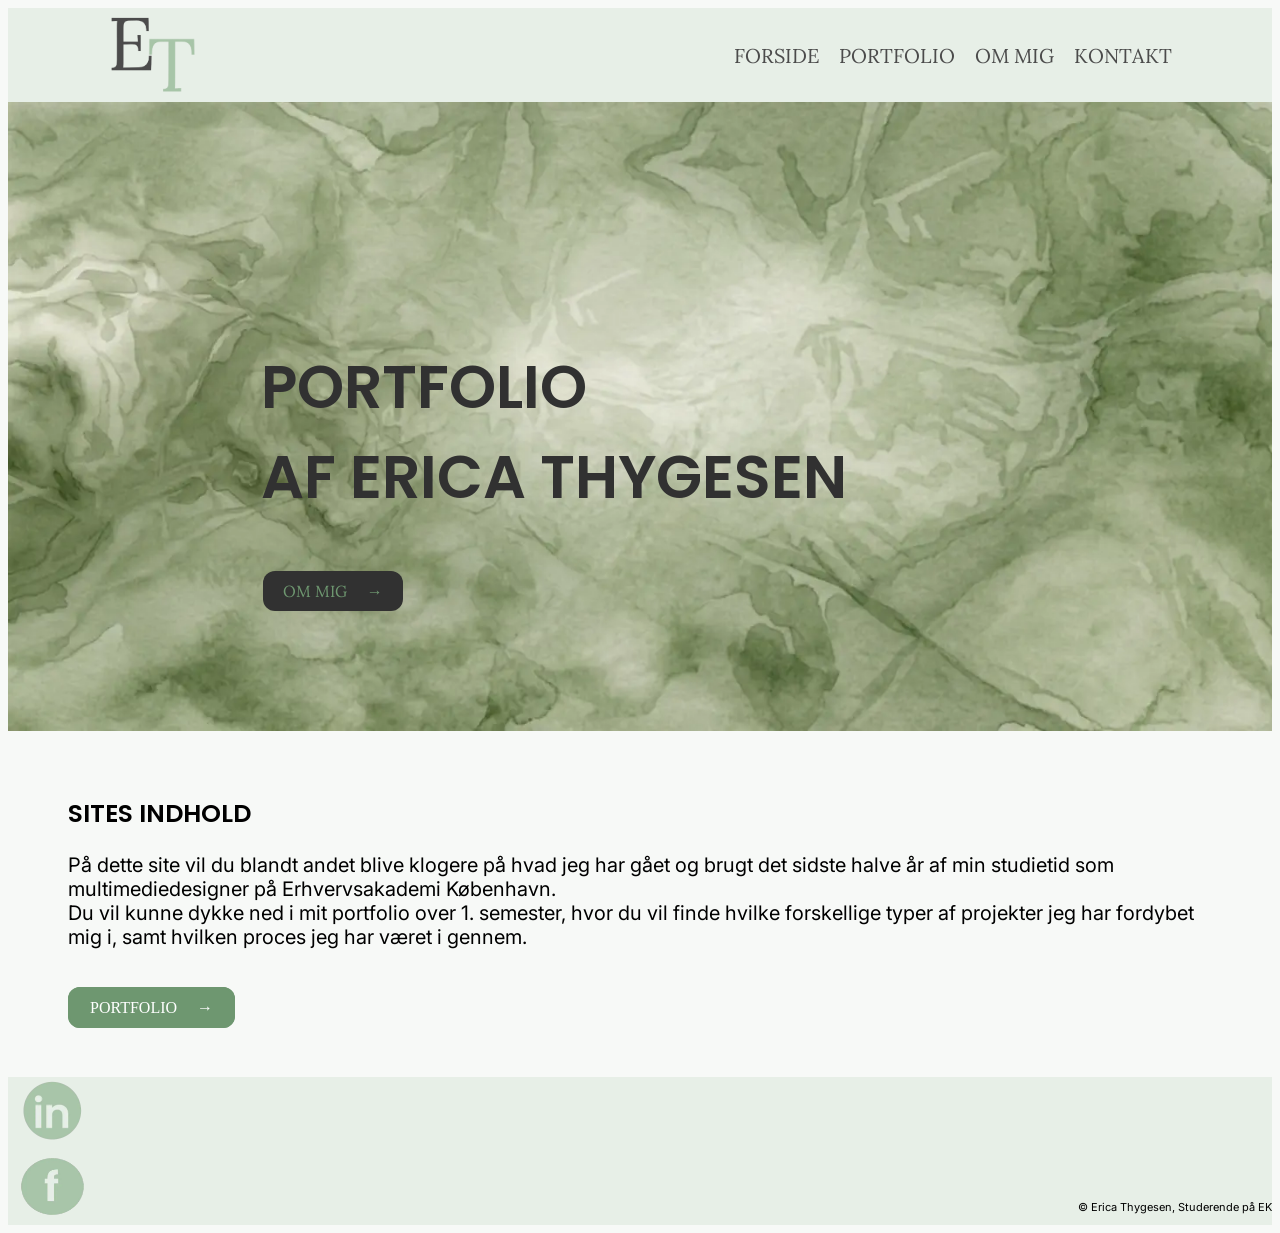
<file: index.html>
<!doctype html>
<html lang="da">
  <head>
    <meta charset="UTF-8" />
    <meta name="viewport" content="width=device-width, initial-scale=1.0" />
    <meta name="robots" content="noindex" />
    <link rel="stylesheet" href="css/general.css" />
    <link rel="stylesheet" href="css/forside.css" />
    <link rel="icon" type="image/png" href="billeder/favicon.png" sizes="96x96" />

    <title>Forside</title>
  </head>
  <body>
    <header>
      <div class="logo">
        <a href="index.html"><img src="logo/logo.png" width="90" height="90" alt="Logo bestående af E og et T " /></a>
      </div>

      <input type="checkbox" id="menu-toggle" />
      <label for="menu-toggle" class="menu-icon">
        <span></span>
        <span></span>
        <span></span>
      </label>

      <nav class="menu">
        <ul>
          <li><a href="index.html">FORSIDE</a></li>
          <li><a href="portfolio.html">PORTFOLIO</a></li>
          <li><a href="ommig.html">OM MIG</a></li>
          <li><a href="kontakt.html">KONTAKT</a></li>
        </ul>
      </nav>
    </header>

    <main>
      <section id="hero-sektion">
        <img src="billeder/hero2.webp" alt="" />
        <div id="tekst-over-header">
          <h1>
            PORTFOLIO <br />
            AF ERICA THYGESEN
          </h1>
          <div class="desktop-only">
            <a href="ommig.html" class="cta-knap1">OM MIG</a>
          </div>
        </div>
      </section>

      <section id="tekst-forside">
        <h2>SITES INDHOLD</h2>
        <p>
          På dette site vil du blandt andet blive klogere på hvad jeg har gået og brugt det sidste halve år af min studietid som multimediedesigner på Erhvervsakademi København. <br />Du vil kunne dykke ned i mit portfolio over 1. semester, hvor du
          vil finde hvilke forskellige typer af projekter jeg har fordybet mig i, samt hvilken proces jeg har været i gennem.
        </p>

        <div id="knapper-sektion">
          <div>
            <a href="portfolio.html" class="cta-knap">PORTFOLIO</a>
          </div>
          <div class="mobil-only">
            <a href="ommig.html" class="cta-knap">OM MIG</a>
          </div>
        </div>
      </section>
    </main>

    <footer>
      <div class="footer-left">
        <a target="_blank" href="https://www.linkedin.com/in/erica-thygesen-7005712b6/?skipRedirect=true"><img src="billeder/linkedin-removebg-preview.webp" alt="" /></a>

        <a target="_blank" href="https://www.facebook.com/"><img src="billeder/facebook-removebg-preview.webp" alt="" /></a>
      </div>

      <div class="footer-right">
        <p class="copyright">&#169; Erica Thygesen, Studerende på EK</p>
      </div>
    </footer>
  </body>
</html>
</file>
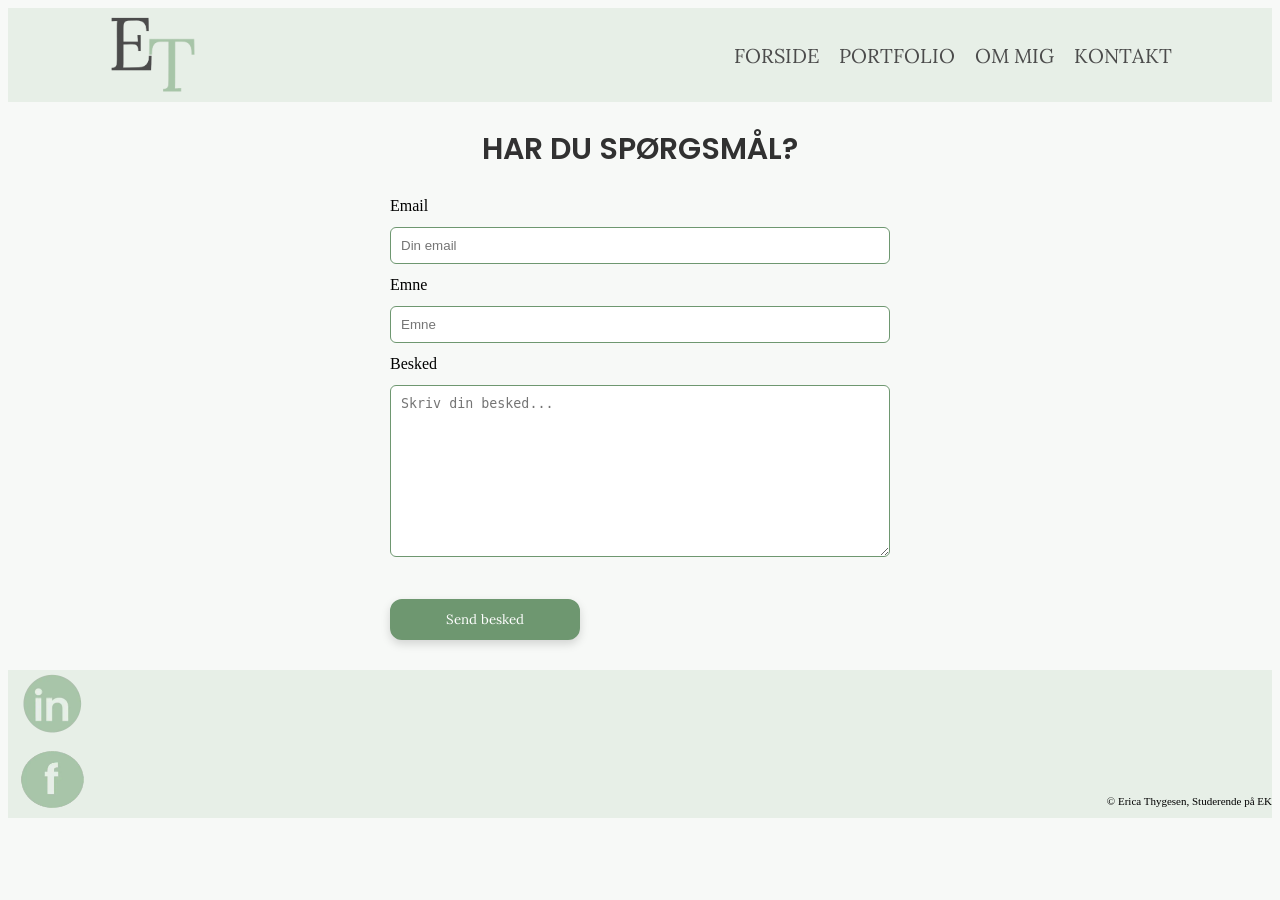
<file: kontakt.html>
<!doctype html>
<html lang="da">
  <head>
    <meta charset="UTF-8" />
    <meta name="viewport" content="width=device-width, initial-scale=1.0" />
    <link rel="stylesheet" href="css/general.css" />
    <link rel="stylesheet" href="css/kontakt.css" />
    <link rel="icon" type="image/png" href="billeder/favicon.png" sizes="96x96" />
    <title>Kontakt</title>
  </head>
  <body>
    <header>
      <div class="logo">
        <a href="index.html"><img src="logo/logo.png" width="90" height="90" alt="Logo bestående af E og et T " /></a>
      </div>

      <input type="checkbox" id="menu-toggle" />
      <label for="menu-toggle" class="menu-icon">
        <span></span>
        <span></span>
        <span></span>
      </label>

      <nav class="menu">
        <ul>
          <li><a href="index.html">FORSIDE</a></li>
          <li><a href="portfolio.html">PORTFOLIO</a></li>
          <li><a href="ommig.html">OM MIG</a></li>
          <li><a href="kontakt.html">KONTAKT</a></li>
        </ul>
      </nav>
    </header>
    <main>
      <section id="form-section">
        <h1>HAR DU SPØRGSMÅL?</h1>

        <form id="contact-form" action="send-en-mail" method="POST">
          <label for="email">Email</label>
          <input type="email" id="email" name="email" placeholder="Din email" required />

          <label for="subject">Emne</label>
          <input type="text" id="subject" name="subject" placeholder="Emne" required />

          <label for="message">Besked</label>
          <textarea id="message" name="message" rows="10" placeholder="Skriv din besked..." required></textarea>

          <button type="submit">Send besked</button>
        </form>
      </section>

      <p id="status" class="hidden">✔ Besked sendt!</p>
    </main>
    <footer>
      <div class="footer-left">
        <a target="_blank" href="https://www.linkedin.com/in/erica-thygesen-7005712b6/?skipRedirect=true"><img src="billeder/linkedin-removebg-preview.webp" alt="" /></a>

        <a target="_blank" href="https://www.facebook.com/"><img src="billeder/facebook-removebg-preview.webp" alt="" /></a>
      </div>

      <div class="footer-right">
        <p class="copyright">&#169; Erica Thygesen, Studerende på EK</p>
      </div>
    </footer>
    <script src="javascript/form.js"></script>
  </body>
</html>
</file>
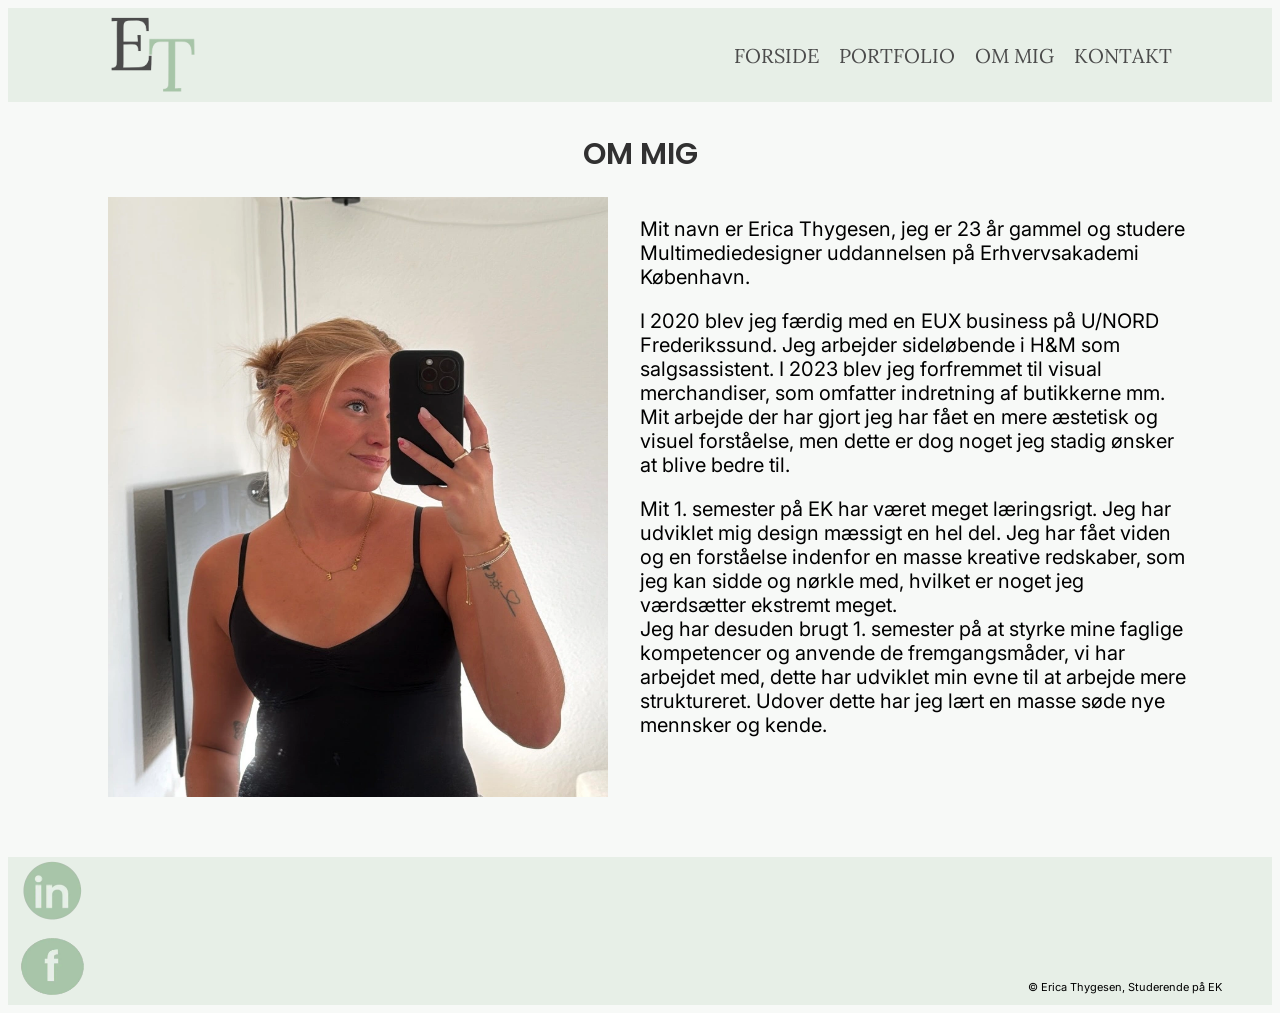
<file: ommig.html>
<!doctype html>
<html lang="da">
  <head>
    <meta charset="UTF-8" />
    <meta name="viewport" content="width=device-width, initial-scale=1.0" />
    <link rel="stylesheet" href="css/general.css" />
    <link rel="stylesheet" href="css/ommig.css" />
    <link rel="icon" type="image/png" href="billeder/favicon.png" sizes="96x96" />
    <title>Om Mig</title>
  </head>
  <body>
    <header>
      <div class="logo">
        <a href="index.html"><img src="logo/logo.png" width="90" height="90" alt="Logo bestående af E og et T " /></a>
      </div>

      <input type="checkbox" id="menu-toggle" />
      <label for="menu-toggle" class="menu-icon">
        <span></span>
        <span></span>
        <span></span>
      </label>

      <nav class="menu">
        <ul>
          <li><a href="index.html">FORSIDE</a></li>
          <li><a href="portfolio.html">PORTFOLIO</a></li>
          <li><a href="ommig.html">OM MIG</a></li>
          <li><a href="kontakt.html">KONTAKT</a></li>
        </ul>
      </nav>
    </header>
    <main>
      <h1>OM MIG</h1>
      <section class="ommig-sektion">
        <img id="portræt" src="billeder/ommig.webp" alt="" />
        <div>
          <p>Mit navn er Erica Thygesen, jeg er 23 år gammel og studere Multimediedesigner uddannelsen på Erhvervsakademi København.</p>
          <p>
            I 2020 blev jeg færdig med en EUX business på U/NORD Frederikssund. Jeg arbejder sideløbende i H&M som salgsassistent. I 2023 blev jeg forfremmet til visual merchandiser, som omfatter indretning af butikkerne mm. Mit arbejde der har gjort
            jeg har fået en mere æstetisk og visuel forståelse, men dette er dog noget jeg stadig ønsker at blive bedre til.
          </p>
          <p>
            Mit 1. semester på EK har været meget læringsrigt. Jeg har udviklet mig design mæssigt en hel del. Jeg har fået viden og en forståelse indenfor en masse kreative redskaber, som jeg kan sidde og nørkle med, hvilket er noget jeg værdsætter
            ekstremt meget. <br />Jeg har desuden brugt 1. semester på at styrke mine faglige kompetencer og anvende de fremgangsmåder, vi har arbejdet med, dette har udviklet min evne til at arbejde mere struktureret. Udover dette har jeg lært en
            masse søde nye mennsker og kende.
          </p>
        </div>
      </section>
    </main>
    <footer>
      <div class="footer-left">
        <a target="_blank" href="https://www.linkedin.com/in/erica-thygesen-7005712b6/?skipRedirect=true"><img src="billeder/linkedin-removebg-preview.webp" alt="" /></a>

        <a target="_blank" href="https://www.facebook.com/"><img src="billeder/facebook-removebg-preview.webp" alt="" /></a>
      </div>

      <div class="footer-right">
        <p class="copyright">&#169; Erica Thygesen, Studerende på EK</p>
      </div>
    </footer>
  </body>
</html>
</file>
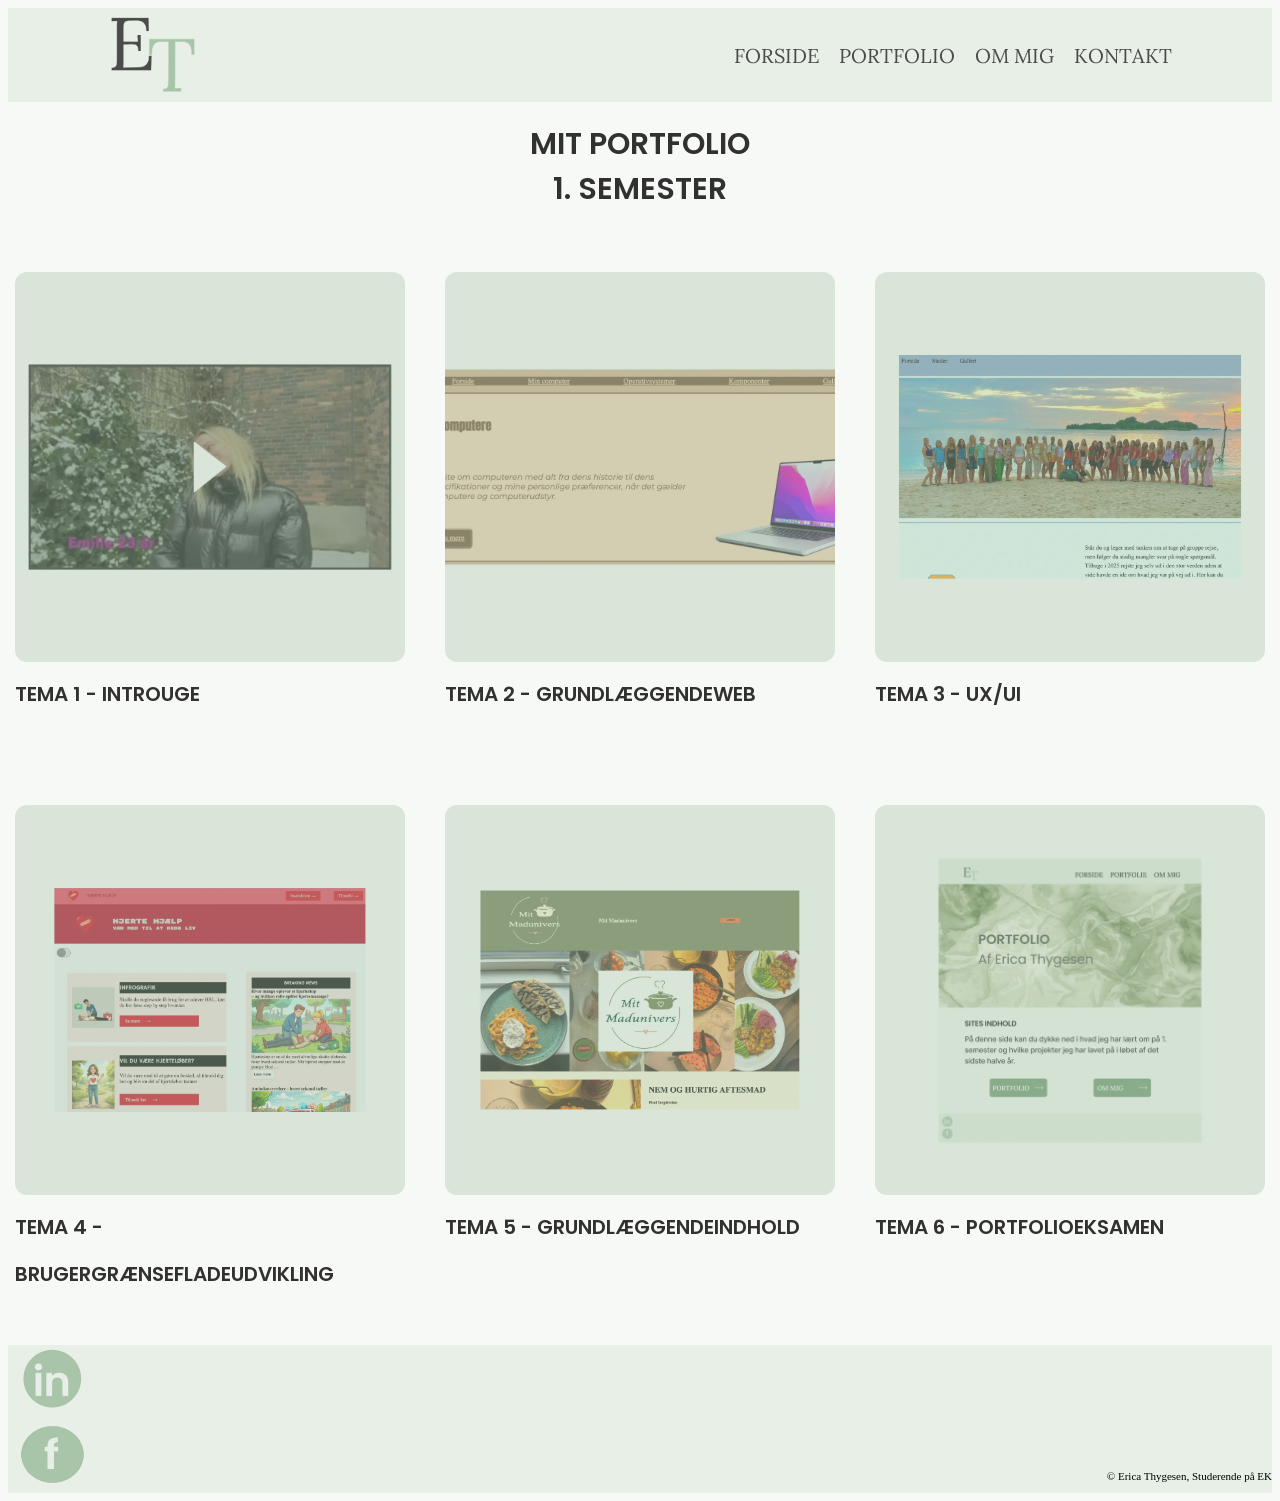
<file: portfolio.html>
<!doctype html>
<html lang="da">
  <head>
    <meta charset="UTF-8" />
    <meta name="viewport" content="width=device-width, initial-scale=1.0" />
    <link rel="stylesheet" href="css/general.css" />
    <link rel="stylesheet" href="css/portfolio.css" />
    <link rel="icon" type="image/png" href="billeder/favicon.png" sizes="96x96" />
    <title>Portfolie</title>
  </head>
  <body>
    <header>
      <div class="logo">
        <a href="index.html"><img src="logo/logo.png" width="90" height="90" alt="Logo bestående af E og et T " /></a>
      </div>

      <input type="checkbox" id="menu-toggle" />
      <label for="menu-toggle" class="menu-icon">
        <span></span>
        <span></span>
        <span></span>
      </label>

      <nav class="menu">
        <ul>
          <li><a href="index.html">FORSIDE</a></li>
          <li><a href="portfolio.html">PORTFOLIO</a></li>
          <li><a href="ommig.html">OM MIG</a></li>
          <li><a href="kontakt.html">KONTAKT</a></li>
        </ul>
      </nav>
    </header>
    <main>
      <h1>MIT PORTFOLIO <br />1. SEMESTER</h1>

      <section class="galleri">
        <div>
          <a href="tema1.html">
            <div class="img-wrapper">
              <img src="billeder/tema1.webp" alt="" />
            </div>
          </a>
          <h2>TEMA 1 - INTROUGE</h2>
        </div>
        <div>
          <a href="tema2.html">
            <div class="img-wrapper">
              <img src="billeder/tema2del2.webp" alt="" />
            </div>
          </a>
          <h2>TEMA 2 - GRUNDLÆGGENDEWEB</h2>
        </div>
        <div>
          <a href="tema3.html">
            <div class="img-wrapper">
              <img src="billeder/tema3.webp" alt="" />
            </div>
          </a>
          <h2>TEMA 3 - UX/UI</h2>
        </div>
      </section>

      <section class="galleri">
        <div>
          <a href="tema4.html">
            <div class="img-wrapper">
              <img src="billeder/tema4.webp" alt="" />
            </div>
          </a>
          <h2>TEMA 4 -</h2>
          <h2>BRUGERGRÆNSEFLADEUDVIKLING</h2>
        </div>
        <div>
          <a href="tema5.html">
            <div class="img-wrapper">
              <img src="billeder/tema5del1.webp" alt="" />
            </div>
          </a>
          <h2>TEMA 5 - GRUNDLÆGGENDEINDHOLD</h2>
        </div>
        <div>
          <a href="tema6.html">
            <div class="img-wrapper">
              <img src="billeder/Portfoliesite.webp" alt="" />
            </div>
          </a>
          <h2>TEMA 6 - PORTFOLIOEKSAMEN</h2>
        </div>
      </section>
    </main>
    <footer>
      <div class="footer-left">
        <a target="_blank" href="https://www.linkedin.com/in/erica-thygesen-7005712b6/?skipRedirect=true"><img src="billeder/linkedin-removebg-preview.webp" alt="" /></a>

        <a target="_blank" href="https://www.facebook.com/"><img src="billeder/facebook-removebg-preview.webp" alt="" /></a>
      </div>

      <div class="footer-right">
        <p class="copyright">&#169; Erica Thygesen, Studerende på EK</p>
      </div>
    </footer>
  </body>
</html>
</file>
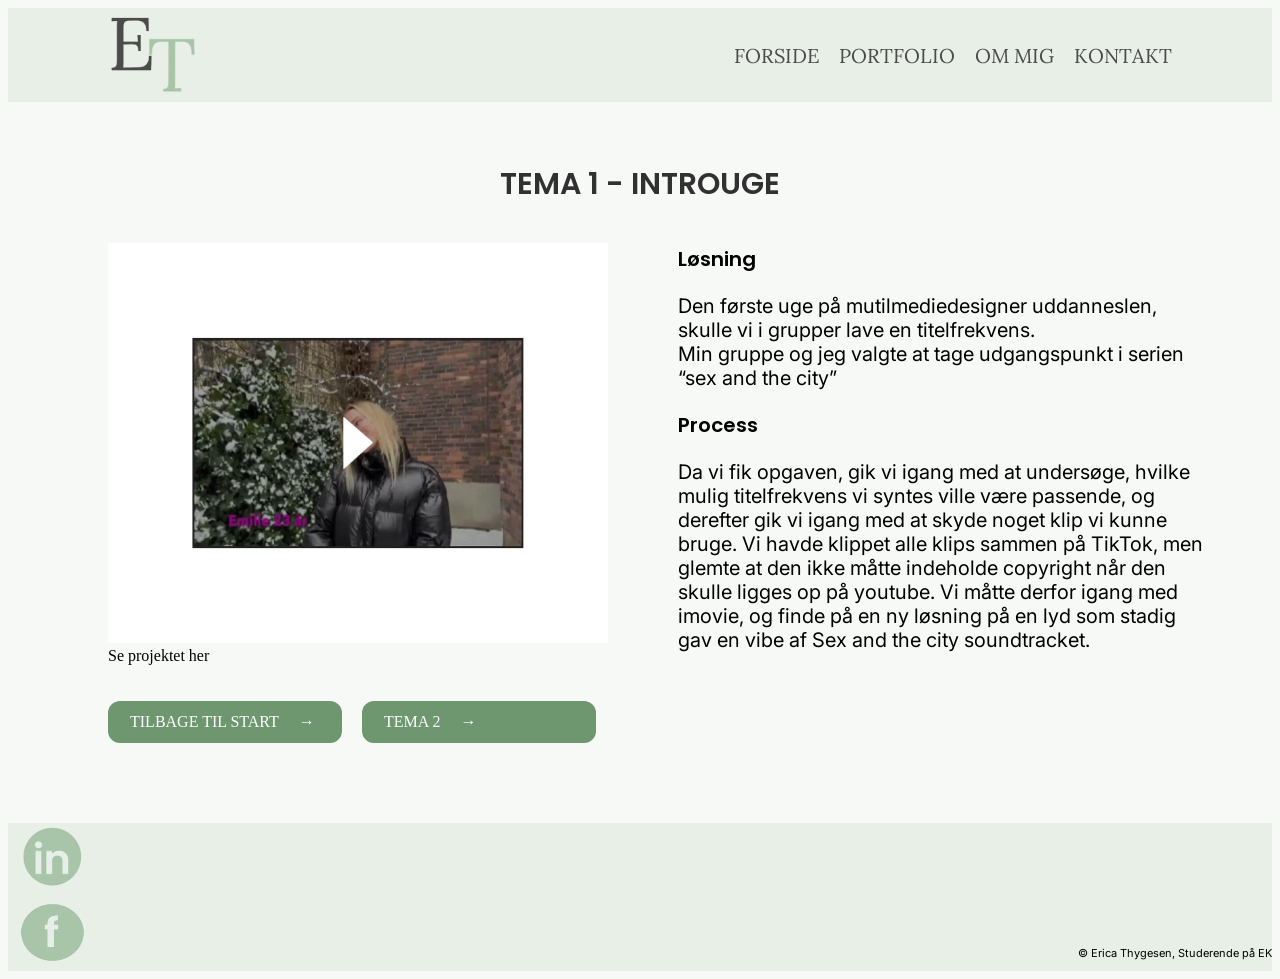
<file: tema1.html>
<!doctype html>
<html lang="da">
  <head>
    <meta charset="UTF-8" />
    <meta name="viewport" content="width=device-width, initial-scale=1.0" />
    <link rel="stylesheet" href="css/general.css" />
    <link rel="stylesheet" href="css/tema.css" />
    <link rel="icon" type="image/png" href="billeder/favicon.png" sizes="96x96" />
    <title>Om Mig</title>
  </head>
  <body>
    <header>
      <div class="logo">
        <a href="index.html"><img src="logo/logo.png" width="90" height="90" alt="Logo bestående af E og et T " /></a>
      </div>

      <input type="checkbox" id="menu-toggle" />
      <label for="menu-toggle" class="menu-icon">
        <span></span>
        <span></span>
        <span></span>
      </label>

      <nav class="menu">
        <ul>
          <li><a href="index.html">FORSIDE</a></li>
          <li><a href="portfolio.html">PORTFOLIO</a></li>
          <li><a href="ommig.html">OM MIG</a></li>
          <li><a href="kontakt.html">KONTAKT</a></li>
        </ul>
      </nav>
    </header>
    <main>
      <h1>TEMA 1 - INTROUGE</h1>
      <section id="underside-sektion">
        <figure>
          <a target="_blank" href="https://www.youtube.com/watch?v=NIgfRq4tBqg&t=3s">
            <img class="underbilleder" src="billeder/tema1.webp" alt="..." />
          </a>
          <figcaption>Se projektet her</figcaption>
        </figure>

        <div>
          <h2>Løsning</h2>
          <p>Den første uge på mutilmediedesigner uddanneslen, skulle vi i grupper lave en titelfrekvens. <br />Min gruppe og jeg valgte at tage udgangspunkt i serien “sex and the city”</p>
          <h2>Process</h2>
          <p>
            Da vi fik opgaven, gik vi igang med at undersøge, hvilke mulig titelfrekvens vi syntes ville være passende, og derefter gik vi igang med at skyde noget klip vi kunne bruge. Vi havde klippet alle klips sammen på TikTok, men glemte at den
            ikke måtte indeholde copyright når den skulle ligges op på youtube. Vi måtte derfor igang med imovie, og finde på en ny løsning på en lyd som stadig gav en vibe af Sex and the city soundtracket.
          </p>
        </div>
      </section>

      <section id="knapper-sektion">
        <a href="portfolio.html" class="cta-knap">TILBAGE TIL START</a>
        <a href="tema2.html" class="cta-knap">TEMA 2</a>
      </section>
    </main>

    <footer>
      <div class="footer-left">
        <a target="_blank" href="https://www.linkedin.com/in/erica-thygesen-7005712b6/?skipRedirect=true"><img src="billeder/linkedin-removebg-preview.webp" alt="" /></a>

        <a target="_blank" href="https://www.facebook.com/"><img src="billeder/facebook-removebg-preview.webp" alt="" /></a>
      </div>

      <div class="footer-right">
        <p class="copyright">&#169; Erica Thygesen, Studerende på EK</p>
      </div>
    </footer>
  </body>
</html>
</file>
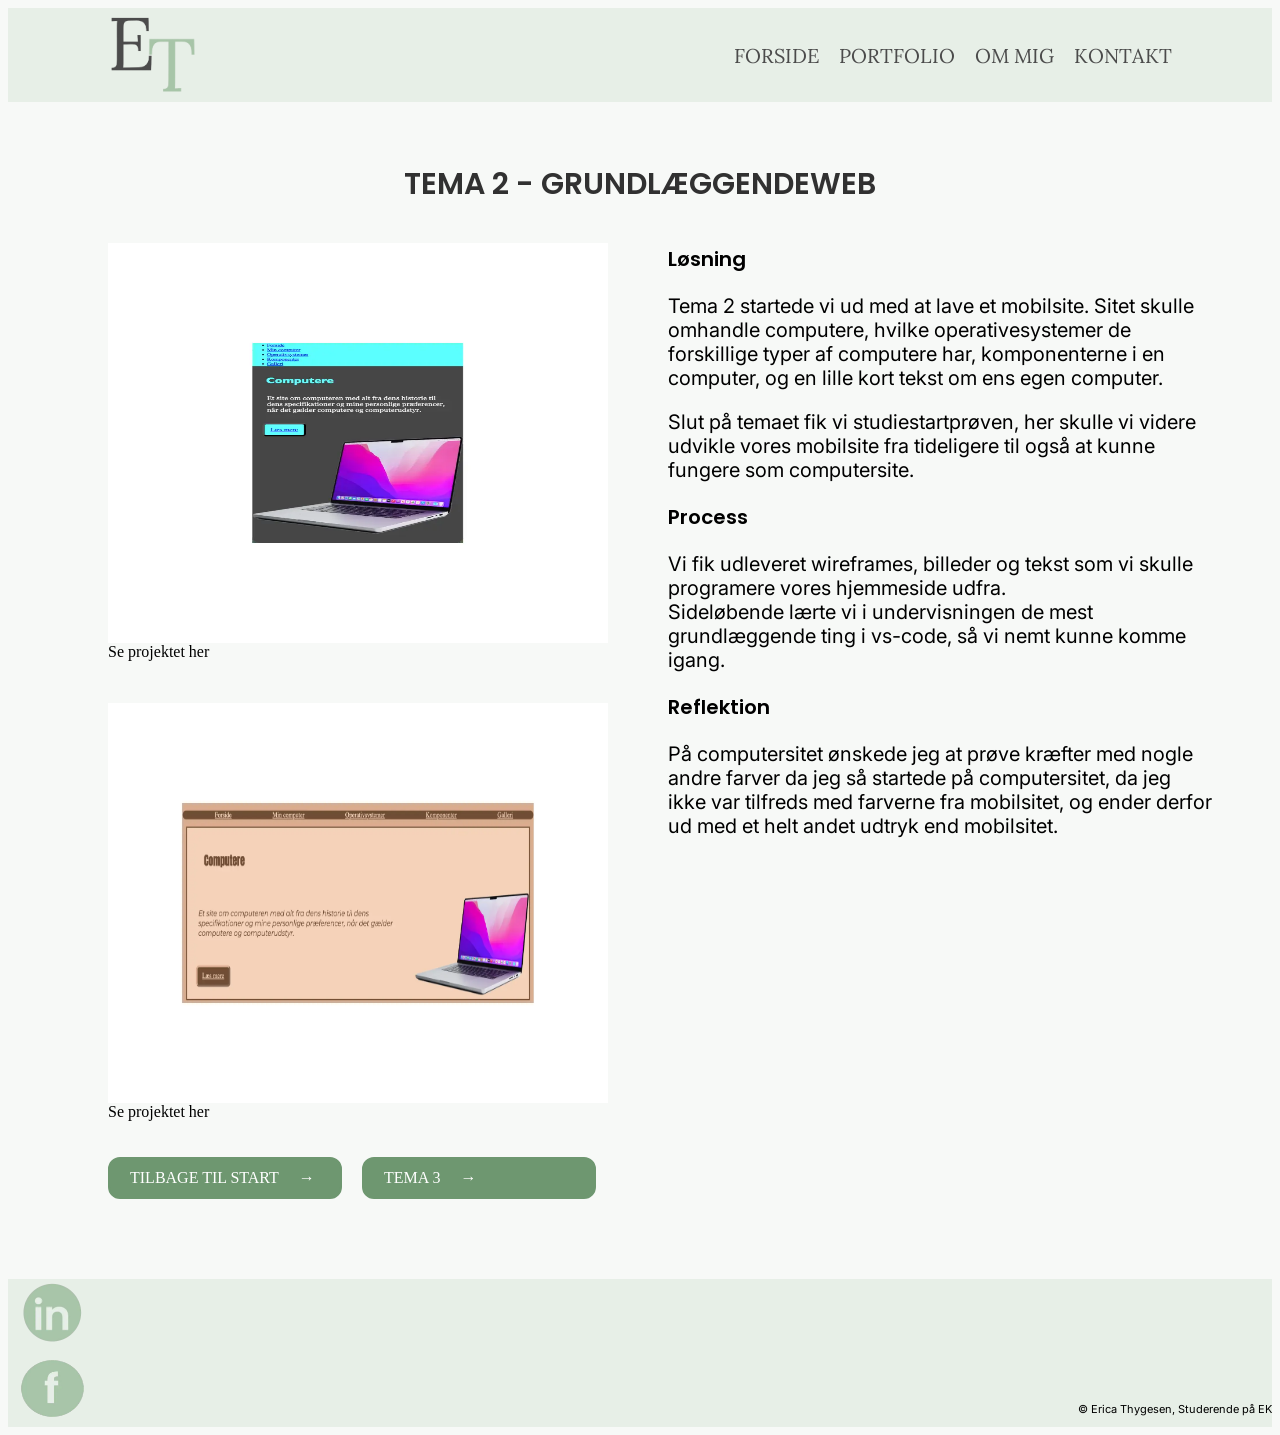
<file: tema2.html>
<!doctype html>
<html lang="da">
  <head>
    <meta charset="UTF-8" />
    <meta name="viewport" content="width=device-width, initial-scale=1.0" />
    <link rel="stylesheet" href="css/general.css" />
    <link rel="stylesheet" href="css/tema.css" />
    <link rel="icon" type="image/png" href="billeder/favicon.png" sizes="96x96" />
    <title>Tema 2</title>
  </head>
  <body>
    <header>
      <div class="logo">
        <a href="index.html"><img src="logo/logo.png" width="90" height="90" alt="Logo bestående af E og et T " /></a>
      </div>

      <input type="checkbox" id="menu-toggle" />
      <label for="menu-toggle" class="menu-icon">
        <span></span>
        <span></span>
        <span></span>
      </label>

      <nav class="menu">
        <ul>
          <li><a href="index.html">FORSIDE</a></li>
          <li><a href="portfolio.html">PORTFOLIO</a></li>
          <li><a href="ommig.html">OM MIG</a></li>
          <li><a href="kontakt.html">KONTAKT</a></li>
        </ul>
      </nav>
    </header>
    <main>
      <h1>TEMA 2 - GRUNDLÆGGENDEWEB</h1>
      <section id="container">
        <div class="billede-sektion">
          <figure>
            <a target="_blank" href="https://ericat02.github.io/mobilsit_1/">
              <img class="underbilleder" src="billeder/tema2del1.webp" alt="..." />
            </a>
            <figcaption>Se projektet her</figcaption>
          </figure>
          <figure>
            <a target="_blank" href="https://ericat02.github.io/website.opgave/index.html">
              <img class="underbilleder" src="billeder/tema2del2.webp" alt="..." />
            </a>
            <figcaption>Se projektet her</figcaption>
          </figure>
        </div>

        <div class="tekst">
          <h2>Løsning</h2>
          <p>Tema 2 startede vi ud med at lave et mobilsite. Sitet skulle omhandle computere, hvilke operativesystemer de forskillige typer af computere har, komponenterne i en computer, og en lille kort tekst om ens egen computer.</p>

          <p>Slut på temaet fik vi studiestartprøven, her skulle vi videre udvikle vores mobilsite fra tideligere til også at kunne fungere som computersite.</p>

          <h2>Process</h2>
          <p>Vi fik udleveret wireframes, billeder og tekst som vi skulle programere vores hjemmeside udfra. <br />Sideløbende lærte vi i undervisningen de mest grundlæggende ting i vs-code, så vi nemt kunne komme igang.</p>
          <h2>Reflektion</h2>
          <p>På computersitet ønskede jeg at prøve kræfter med nogle andre farver da jeg så startede på computersitet, da jeg ikke var tilfreds med farverne fra mobilsitet, og ender derfor ud med et helt andet udtryk end mobilsitet.</p>
        </div>
      </section>

      <section id="knapper-sektion">
        <a href="portfolio.html" class="cta-knap">TILBAGE TIL START</a>
        <a href="tema3.html" class="cta-knap">TEMA 3</a>
      </section>
    </main>

    <footer>
      <div class="footer-left">
        <a target="_blank" href="https://www.linkedin.com/in/erica-thygesen-7005712b6/?skipRedirect=true"><img src="billeder/linkedin-removebg-preview.webp" alt="" /></a>

        <a target="_blank" href="https://www.facebook.com/"><img src="billeder/facebook-removebg-preview.webp" alt="" /></a>
      </div>

      <div class="footer-right">
        <p class="copyright">&#169; Erica Thygesen, Studerende på EK</p>
      </div>
    </footer>
  </body>
</html>
</file>
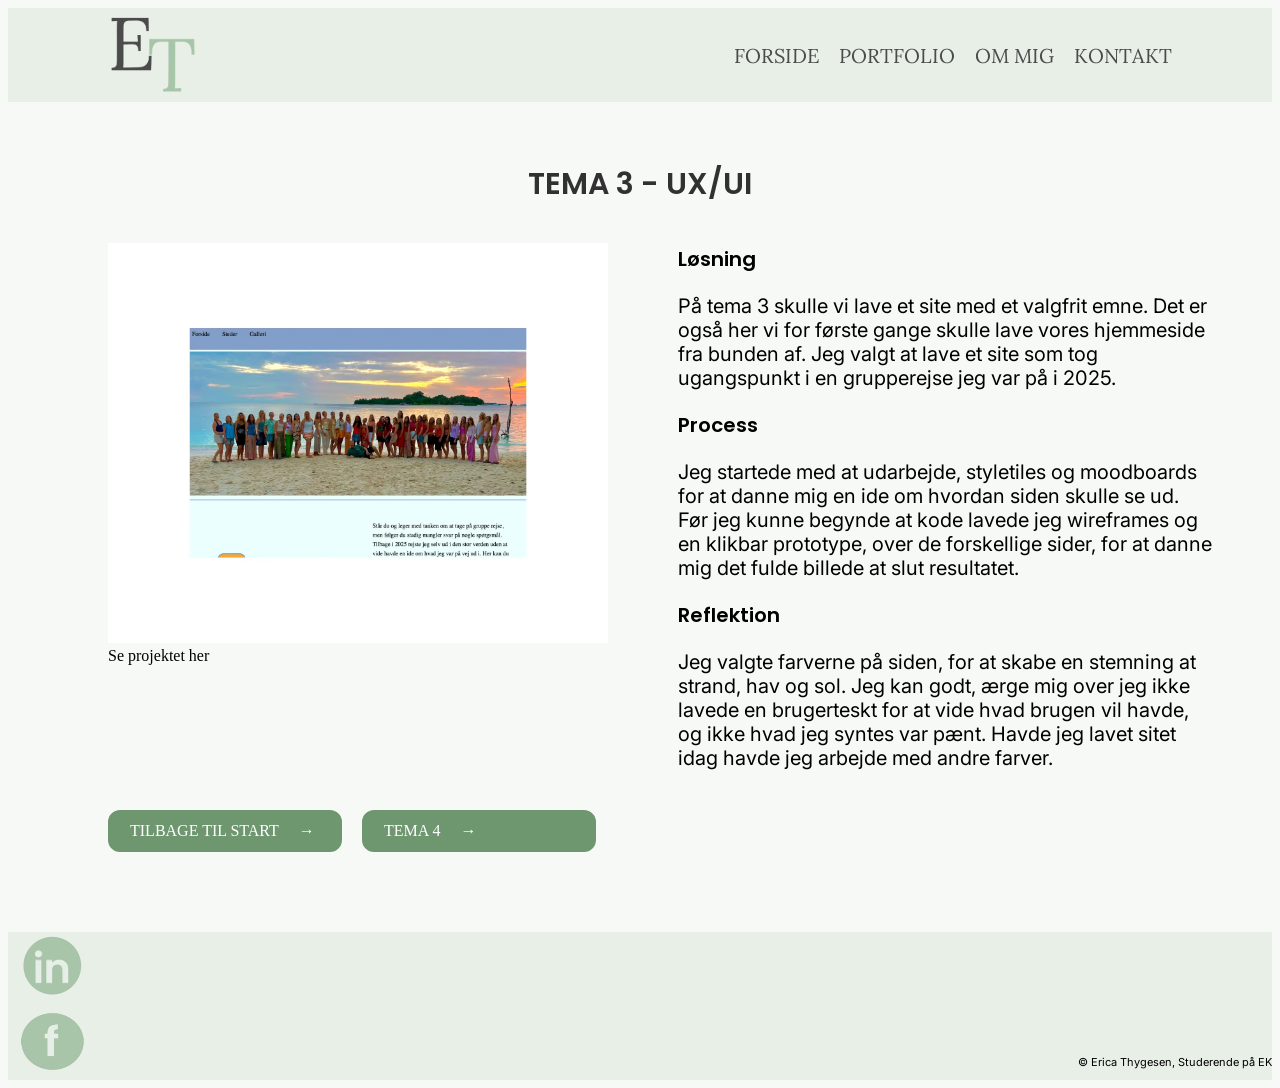
<file: tema3.html>
<!doctype html>
<html lang="da">
  <head>
    <meta charset="UTF-8" />
    <meta name="viewport" content="width=device-width, initial-scale=1.0" />
    <link rel="stylesheet" href="css/general.css" />
    <link rel="stylesheet" href="css/tema.css" />
    <link rel="icon" type="image/png" href="billeder/favicon.png" sizes="96x96" />
    <title>Tema 3</title>
  </head>
  <body>
    <header>
      <div class="logo">
        <a href="index.html"><img src="logo/logo.png" width="90" height="90" alt="Logo bestående af E og et T " /></a>
      </div>

      <input type="checkbox" id="menu-toggle" />
      <label for="menu-toggle" class="menu-icon">
        <span></span>
        <span></span>
        <span></span>
      </label>

      <nav class="menu">
        <ul>
          <li><a href="index.html">FORSIDE</a></li>
          <li><a href="portfolio.html">PORTFOLIO</a></li>
          <li><a href="ommig.html">OM MIG</a></li>
          <li><a href="kontakt.html">KONTAKT</a></li>
        </ul>
      </nav>
    </header>
    <main>
      <h1>TEMA 3 - UX/UI</h1>
      <section id="underside-sektion">
        <figure>
          <a target="_blank" href="https://ericat02.github.io/Emnesite_3/index.html">
            <img class="underbilleder" src="billeder/tema3.webp" alt="..." />
          </a>
          <figcaption>Se projektet her</figcaption>
        </figure>
        <div>
          <h2>Løsning</h2>
          <p>På tema 3 skulle vi lave et site med et valgfrit emne. Det er også her vi for første gange skulle lave vores hjemmeside fra bunden af. Jeg valgt at lave et site som tog ugangspunkt i en grupperejse jeg var på i 2025.</p>
          <h2>Process</h2>
          <p>
            Jeg startede med at udarbejde, styletiles og moodboards for at danne mig en ide om hvordan siden skulle se ud. <br />Før jeg kunne begynde at kode lavede jeg wireframes og en klikbar prototype, over de forskellige sider, for at danne mig
            det fulde billede at slut resultatet.
          </p>
          <h2>Reflektion</h2>
          <p>
            Jeg valgte farverne på siden, for at skabe en stemning at strand, hav og sol. Jeg kan godt, ærge mig over jeg ikke lavede en brugerteskt for at vide hvad brugen vil havde, og ikke hvad jeg syntes var pænt. Havde jeg lavet sitet idag havde
            jeg arbejde med andre farver.
          </p>
        </div>
      </section>
      <section id="knapper-sektion">
        <a href="portfolio.html" class="cta-knap">TILBAGE TIL START</a>
        <a href="tema4.html" class="cta-knap">TEMA 4</a>
      </section>
    </main>

    <footer>
      <div class="footer-left">
        <a target="_blank" href="https://www.linkedin.com/in/erica-thygesen-7005712b6/?skipRedirect=true"><img src="billeder/linkedin-removebg-preview.webp" alt="" /></a>

        <a target="_blank" href="https://www.facebook.com/"><img src="billeder/facebook-removebg-preview.webp" alt="" /></a>
      </div>

      <div class="footer-right">
        <p class="copyright">&#169; Erica Thygesen, Studerende på EK</p>
      </div>
    </footer>
  </body>
</html>
</file>
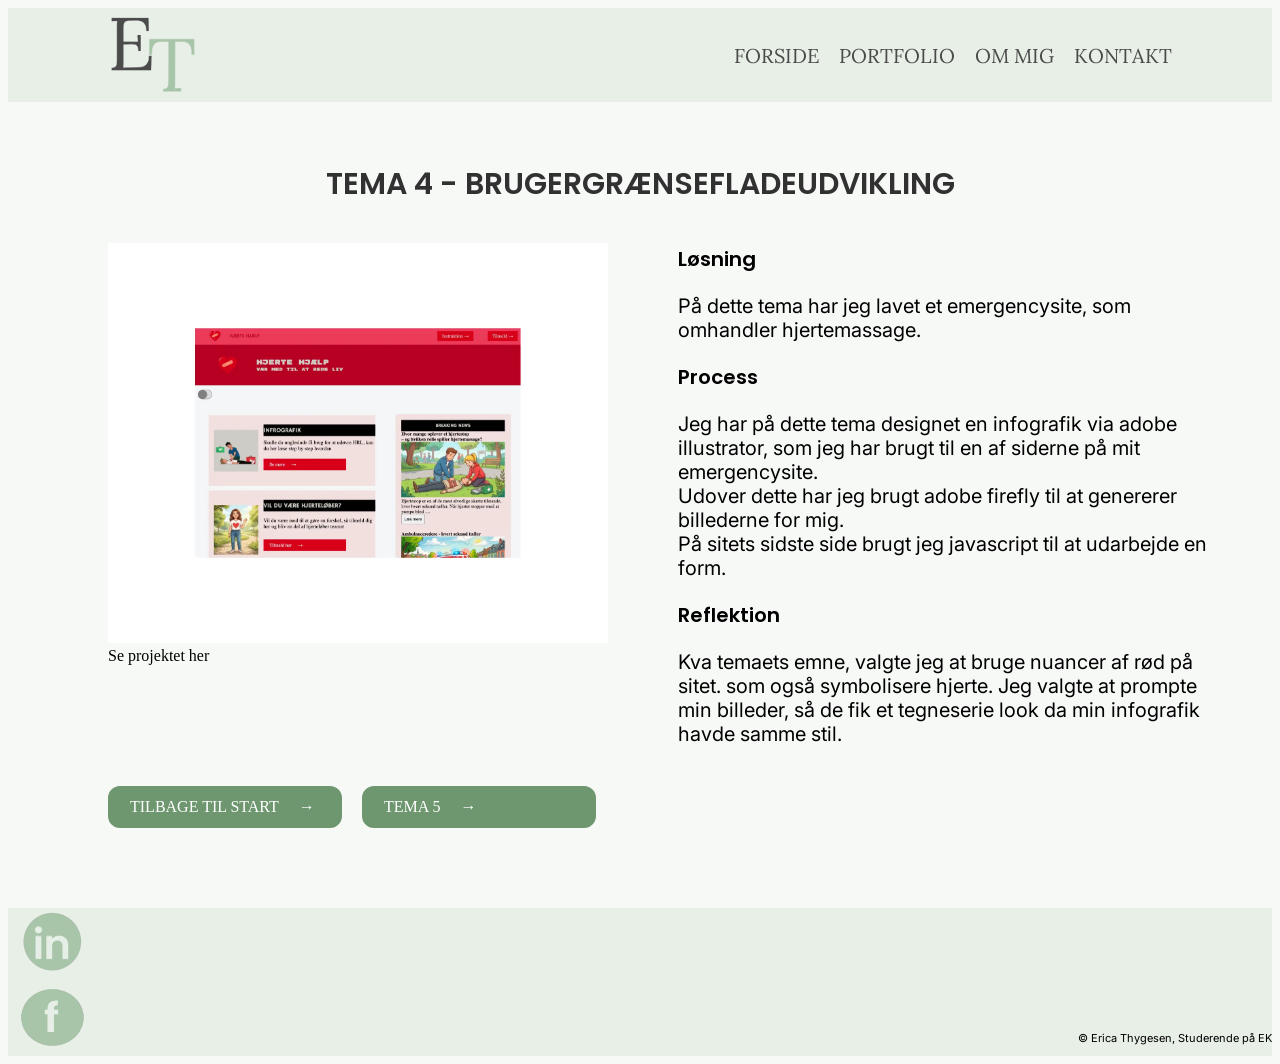
<file: tema4.html>
<!doctype html>
<html lang="da">
  <head>
    <meta charset="UTF-8" />
    <meta name="viewport" content="width=device-width, initial-scale=1.0" />
    <link rel="stylesheet" href="css/general.css" />
    <link rel="stylesheet" href="css/tema.css" />
    <link rel="icon" type="image/png" href="billeder/favicon.png" sizes="96x96" />
    <title>Tema 4</title>
  </head>
  <body>
    <header>
      <div class="logo">
        <a href="index.html"><img src="logo/logo.png" width="90" height="90" alt="Logo bestående af E og et T " /></a>
      </div>

      <input type="checkbox" id="menu-toggle" />
      <label for="menu-toggle" class="menu-icon">
        <span></span>
        <span></span>
        <span></span>
      </label>

      <nav class="menu">
        <ul>
          <li><a href="index.html">FORSIDE</a></li>
          <li><a href="portfolio.html">PORTFOLIO</a></li>
          <li><a href="ommig.html">OM MIG</a></li>
          <li><a href="kontakt.html">KONTAKT</a></li>
        </ul>
      </nav>
    </header>
    <main>
      <h1>TEMA 4 - BRUGERGRÆNSEFLADEUDVIKLING</h1>
      <section id="underside-sektion">
        <figure>
          <a target="_blank" href="https://ericat02.github.io/emergencysite/index.html">
            <img class="underbilleder" src="billeder/tema4.webp" alt="..." />
          </a>
          <figcaption>Se projektet her</figcaption>
        </figure>

        <div>
          <h2>Løsning</h2>
          <p>På dette tema har jeg lavet et emergencysite, som omhandler hjertemassage.</p>

          <h2>Process</h2>
          <p>
            Jeg har på dette tema designet en infografik via adobe illustrator, som jeg har brugt til en af siderne på mit emergencysite. <br />
            Udover dette har jeg brugt adobe firefly til at genererer billederne for mig. <br />
            På sitets sidste side brugt jeg javascript til at udarbejde en form.
          </p>

          <h2>Reflektion</h2>
          <p>Kva temaets emne, valgte jeg at bruge nuancer af rød på sitet. som også symbolisere hjerte. Jeg valgte at prompte min billeder, så de fik et tegneserie look da min infografik havde samme stil.</p>
        </div>
      </section>

      <section id="knapper-sektion">
        <a href="portfolio.html" class="cta-knap">TILBAGE TIL START</a>
        <a href="tema5.html" class="cta-knap">TEMA 5</a>
      </section>
    </main>

    <footer>
      <div class="footer-left">
        <a target="_blank" href="https://www.linkedin.com/in/erica-thygesen-7005712b6/?skipRedirect=true"><img src="billeder/linkedin-removebg-preview.webp" alt="" /></a>

        <a target="_blank" href="https://www.facebook.com/"><img src="billeder/facebook-removebg-preview.webp" alt="" /></a>
      </div>

      <div class="footer-right">
        <p class="copyright">&#169; Erica Thygesen, Studerende på EK</p>
      </div>
    </footer>
  </body>
</html>
</file>
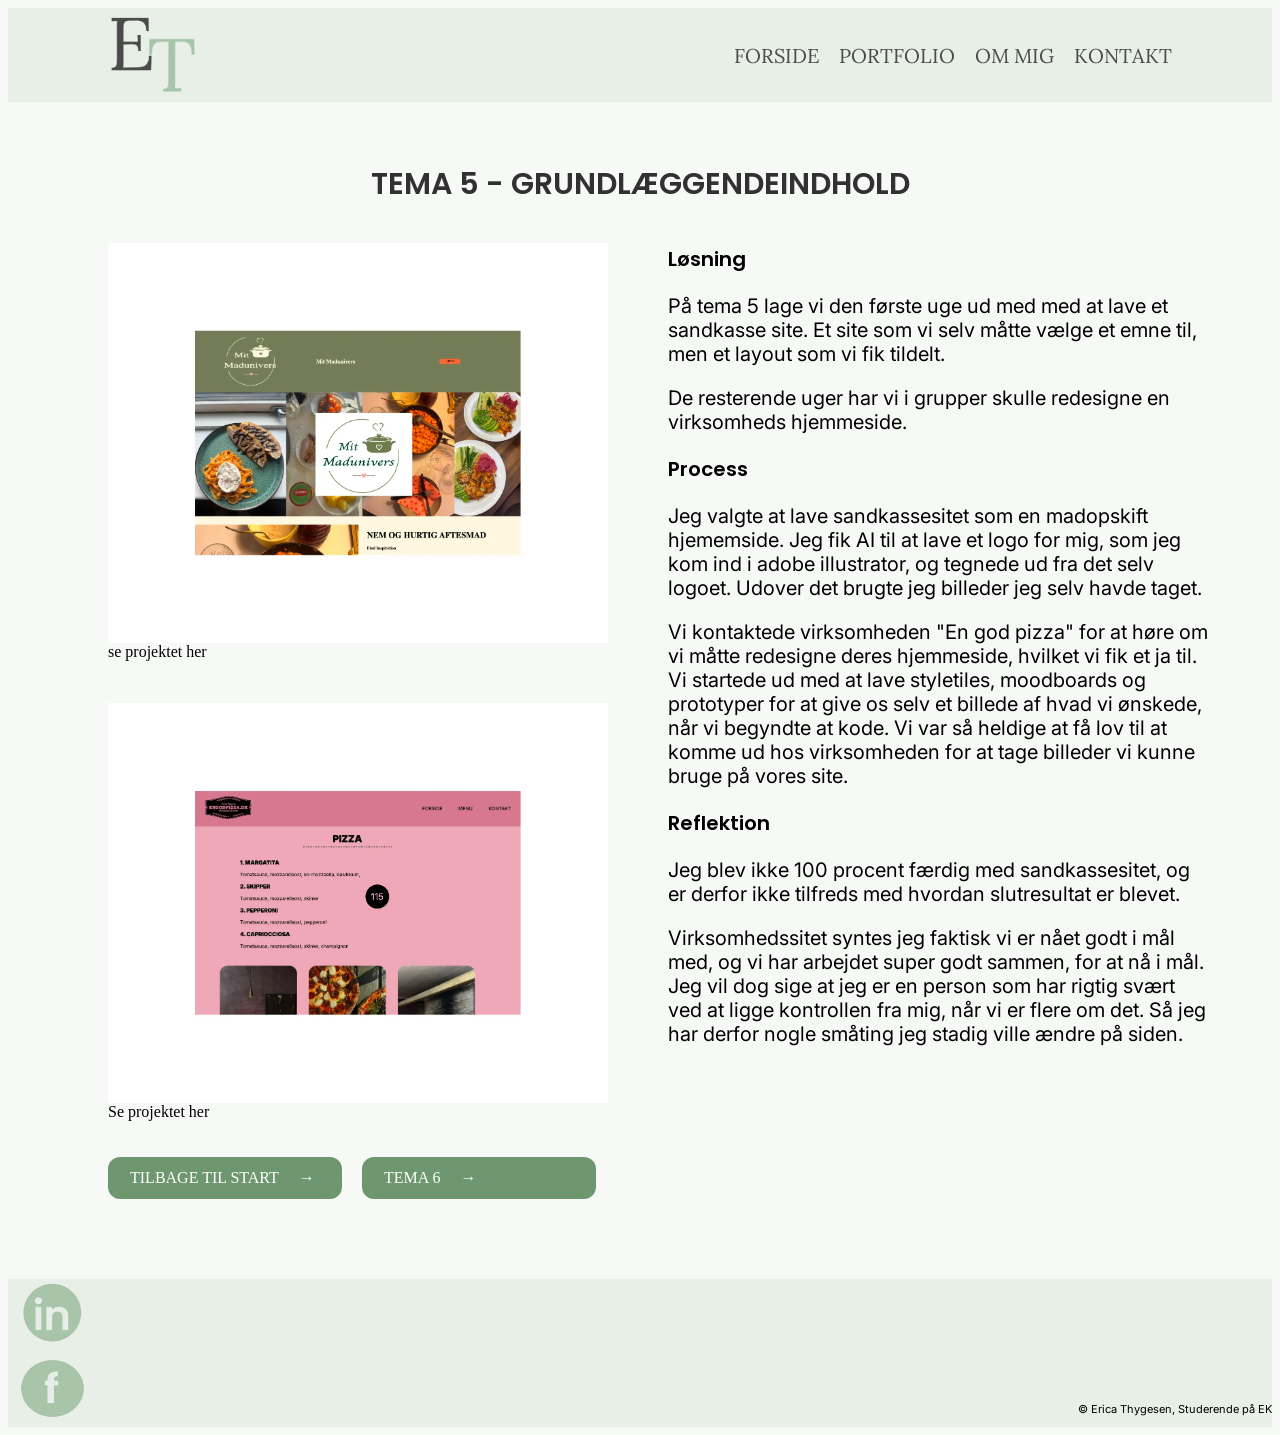
<file: tema5.html>
<!doctype html>
<html lang="da">
  <head>
    <meta charset="UTF-8" />
    <meta name="viewport" content="width=device-width, initial-scale=1.0" />
    <link rel="stylesheet" href="css/general.css" />
    <link rel="stylesheet" href="css/tema.css" />
    <link rel="icon" type="image/png" href="billeder/favicon.png" sizes="96x96" />
    <title>Tema 5</title>
  </head>
  <body>
    <header>
      <div class="logo">
        <a href="index.html"><img src="logo/logo.png" width="90" height="90" alt="Logo bestående af E og et T " /></a>
      </div>

      <input type="checkbox" id="menu-toggle" />
      <label for="menu-toggle" class="menu-icon">
        <span></span>
        <span></span>
        <span></span>
      </label>

      <nav class="menu">
        <ul>
          <li><a href="index.html">FORSIDE</a></li>
          <li><a href="portfolio.html">PORTFOLIO</a></li>
          <li><a href="ommig.html">OM MIG</a></li>
          <li><a href="kontakt.html">KONTAKT</a></li>
        </ul>
      </nav>
    </header>
    <main>
      <h1>TEMA 5 - GRUNDLÆGGENDEINDHOLD</h1>

      <section id="container">
        <div class="billede-sektion">
          <figure>
            <a target="_blank" href="https://ericat02.github.io/sandkassesite/">
              <img class="underbilleder" src="billeder/tema5del1.webp" alt="..." />
            </a>
            <figcaption>se projektet her</figcaption>
          </figure>
          <figure>
            <a target="_blank" href="https://edith1410.github.io/EnGodPizzaFinal/html/index.html">
              <img class="underbilleder" src="billeder/tema5del2.webp" alt="..." />
            </a>
            <figcaption>Se projektet her</figcaption>
          </figure>
        </div>

        <div class="tekst">
          <h2>Løsning</h2>
          <p>På tema 5 lage vi den første uge ud med med at lave et sandkasse site. Et site som vi selv måtte vælge et emne til, men et layout som vi fik tildelt.</p>
          <p>De resterende uger har vi i grupper skulle redesigne en virksomheds hjemmeside.</p>

          <h2>Process</h2>
          <p>Jeg valgte at lave sandkassesitet som en madopskift hjememside. Jeg fik AI til at lave et logo for mig, som jeg kom ind i adobe illustrator, og tegnede ud fra det selv logoet. Udover det brugte jeg billeder jeg selv havde taget.</p>
          <p>
            Vi kontaktede virksomheden "En god pizza" for at høre om vi måtte redesigne deres hjemmeside, hvilket vi fik et ja til. Vi startede ud med at lave styletiles, moodboards og prototyper for at give os selv et billede af hvad vi ønskede, når
            vi begyndte at kode. Vi var så heldige at få lov til at komme ud hos virksomheden for at tage billeder vi kunne bruge på vores site.
          </p>

          <h2>Reflektion</h2>
          <p>Jeg blev ikke 100 procent færdig med sandkassesitet, og er derfor ikke tilfreds med hvordan slutresultat er blevet.</p>
          <p>
            Virksomhedssitet syntes jeg faktisk vi er nået godt i mål med, og vi har arbejdet super godt sammen, for at nå i mål. Jeg vil dog sige at jeg er en person som har rigtig svært ved at ligge kontrollen fra mig, når vi er flere om det. Så
            jeg har derfor nogle småting jeg stadig ville ændre på siden.
          </p>
        </div>
      </section>

      <section id="knapper-sektion">
        <a href="portfolio.html" class="cta-knap">TILBAGE TIL START</a>
        <a href="tema6.html" class="cta-knap">TEMA 6</a>
      </section>
    </main>

    <footer>
      <div class="footer-left">
        <a target="_blank" href="https://www.linkedin.com/in/erica-thygesen-7005712b6/?skipRedirect=true"><img src="billeder/linkedin-removebg-preview.webp" alt="" /></a>

        <a target="_blank" href="https://www.facebook.com/"><img src="billeder/facebook-removebg-preview.webp" alt="" /></a>
      </div>

      <div class="footer-right">
        <p class="copyright">&#169; Erica Thygesen, Studerende på EK</p>
      </div>
    </footer>
  </body>
</html>
</file>
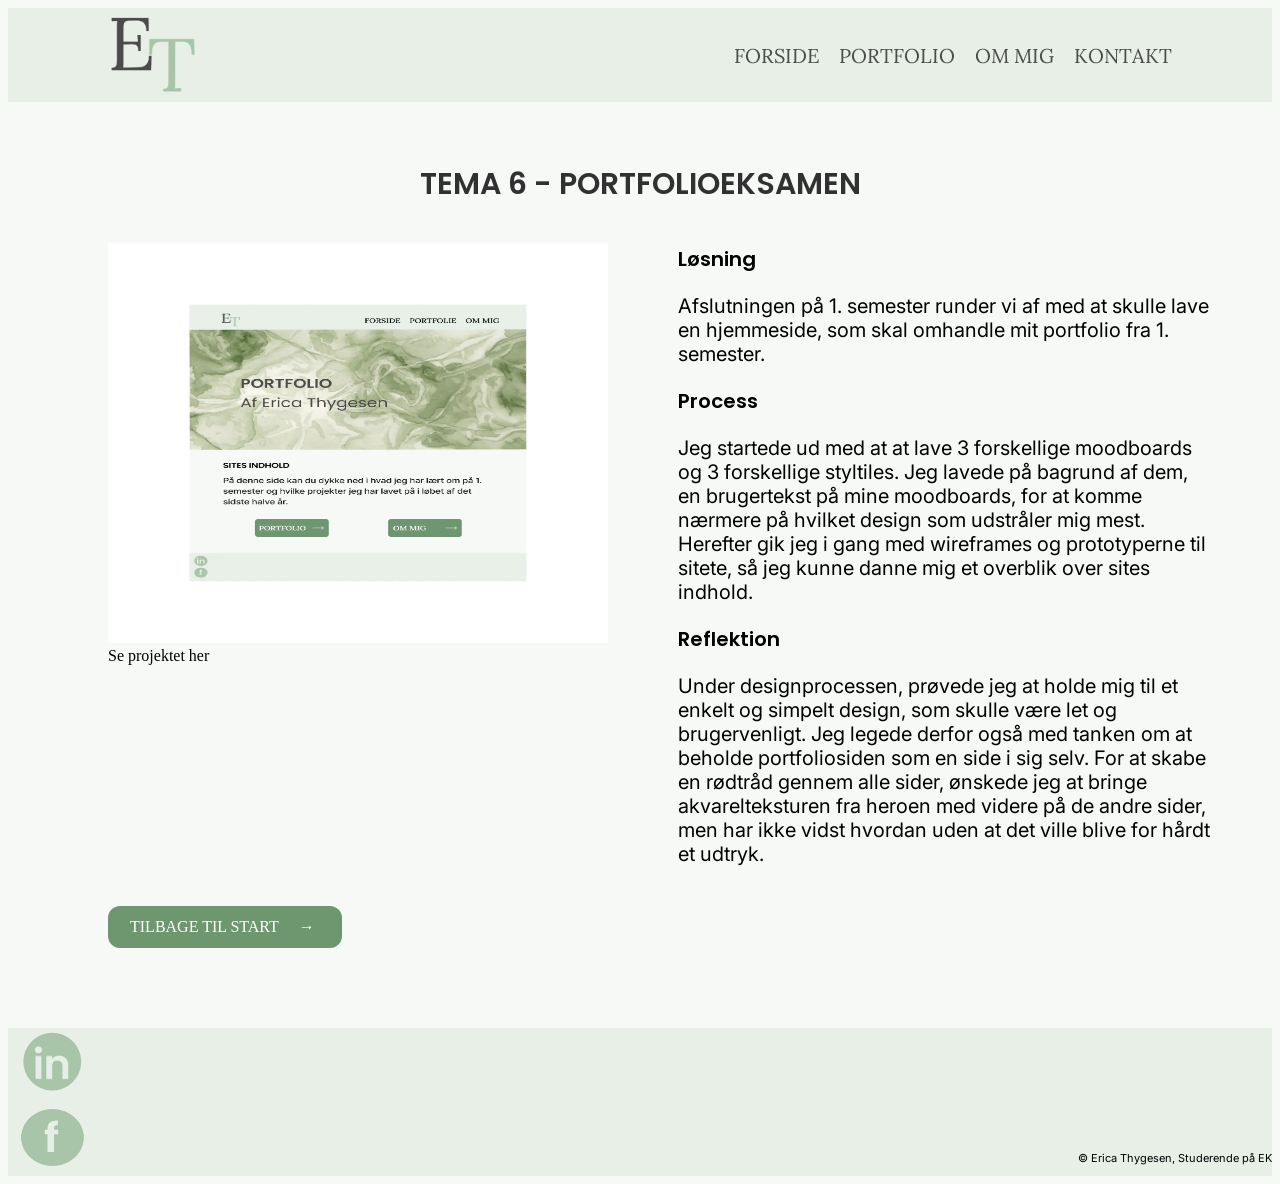
<file: tema6.html>
<!doctype html>
<html lang="da">
  <head>
    <meta charset="UTF-8" />
    <meta name="viewport" content="width=device-width, initial-scale=1.0" />
    <link rel="stylesheet" href="css/general.css" />
    <link rel="stylesheet" href="css/tema.css" />
    <link rel="icon" type="image/png" href="billeder/favicon.png" sizes="96x96" />
    <title>Tema 6</title>
  </head>
  <body>
    <header>
      <div class="logo">
        <a href="index.html"><img src="logo/logo.png" width="90" height="90" alt="Logo bestående af E og et T " /></a>
      </div>

      <input type="checkbox" id="menu-toggle" />
      <label for="menu-toggle" class="menu-icon">
        <span></span>
        <span></span>
        <span></span>
      </label>

      <nav class="menu">
        <ul>
          <li><a href="index.html">FORSIDE</a></li>
          <li><a href="portfolio.html">PORTFOLIO</a></li>
          <li><a href="ommig.html">OM MIG</a></li>
          <li><a href="kontakt.html">KONTAKT</a></li>
        </ul>
      </nav>
    </header>
    <main>
      <h1>TEMA 6 - PORTFOLIOEKSAMEN</h1>
      <section id="underside-sektion">
        <figure>
          <a target="_blank" href="">
            <img class="underbilleder" src="billeder/Portfoliesite.webp" alt="" />
          </a>
          <figcaption>Se projektet her</figcaption>
        </figure>
        <div>
          <h2>Løsning</h2>
          <p>Afslutningen på 1. semester runder vi af med at skulle lave en hjemmeside, som skal omhandle mit portfolio fra 1. semester.</p>

          <h2>Process</h2>
          <p>
            Jeg startede ud med at at lave 3 forskellige moodboards og 3 forskellige styltiles. Jeg lavede på bagrund af dem, en brugertekst på mine moodboards, for at komme nærmere på hvilket design som udstråler mig mest. Herefter gik jeg i gang
            med wireframes og prototyperne til sitete, så jeg kunne danne mig et overblik over sites indhold.
          </p>

          <h2>Reflektion</h2>
          <p>
            Under designprocessen, prøvede jeg at holde mig til et enkelt og simpelt design, som skulle være let og brugervenligt. Jeg legede derfor også med tanken om at beholde portfoliosiden som en side i sig selv. For at skabe en rødtråd gennem
            alle sider, ønskede jeg at bringe akvarelteksturen fra heroen med videre på de andre sider, men har ikke vidst hvordan uden at det ville blive for hårdt et udtryk.
          </p>
        </div>
      </section>

      <section id="knapper-sektion">
        <a href="portfolio.html" class="cta-knap">TILBAGE TIL START</a>
      </section>
    </main>

    <footer>
      <div class="footer-left">
        <a target="_blank" href="https://www.linkedin.com/in/erica-thygesen-7005712b6/?skipRedirect=true"><img src="billeder/linkedin-removebg-preview.webp" alt="" /></a>

        <a target="_blank" href="https://www.facebook.com/"><img src="billeder/facebook-removebg-preview.webp" alt="" /></a>
      </div>

      <div class="footer-right">
        <p class="copyright">&#169; Erica Thygesen, Studerende på EK</p>
      </div>
    </footer>
  </body>
</html>
</file>
<file: css/general.css>
/* Skrifttyper */
@font-face {
  font-family: inter;
  src: url(../fonts/Inter-VariableFont_opsz\,wght.woff2);
}

@font-face {
  font-family: poppins;
  src: url(../fonts/Poppins-SemiBold.woff2);
}

@font-face {
  font-family: lora;
  src: url(../fonts/Lora-VariableFont_wght.woff2);
}

/* tekst størlse og font ved mobil */
@media (width <800px) {
  h1 {
    font-size: 35px;
    font-family: poppins;
    display: flex;
    justify-content: center;
    color: #313131;
  }
  h2 {
    font-size: 20px;
    font-family: poppins;
  }
  h3 {
    font-size: 20px;
    font-family: poppins;
  }

  p {
    font-size: 17px;
    font-family: inter;
  }

  h4 {
    font-family: poppins;
    font-size: 17px;
  }
}

body {
  background-color: #f7f9f7;
}
header {
  background-color: #e7efe7;
  display: flex;
  justify-content: space-between;
  align-items: center;
}

/* header */
.logo {
  padding-left: 100px;
}

.menu {
  display: none;
  padding-right: 100px;
}

.menu ul {
  list-style: none;
}

.menu a {
  font-family: lora;
  text-decoration: none;
  color: #4b4b4b;
  font-size: 20px;
}

/* streg under menu */
.menu a {
  position: relative;
  text-decoration: none;
}

.menu a::after {
  content: "";
  position: absolute;
  left: 0;
  bottom: -3px;
  width: 0%;
  height: 2px;
  background: #4b4b4b;
  transition: 0.3s;
}

.menu a:hover::after {
  width: 100%;
}

/* burgermenue css */
/* skjul checkbox */
#menu-toggle {
  display: none;
}

/* burger ikon */
.menu-icon {
  display: block;
  width: 30px;
  cursor: pointer;
  padding: 15px;
}

.menu-icon span {
  display: block;
  height: 3px;
  background: #a8c5a8;
  margin: 6px 0;
  transition: 0.3s;
}

/* når checkbox er checked */
#menu-toggle:checked + .menu-icon + .menu {
  display: block;
}

/* lille animation på burgeren */
#menu-toggle:checked + .menu-icon span:nth-child(1) {
  transform: rotate(45deg) translate(5px, 5px);
}

#menu-toggle:checked + .menu-icon span:nth-child(2) {
  opacity: 0;
}

#menu-toggle:checked + .menu-icon span:nth-child(3) {
  transform: rotate(-45deg) translate(7px, -7px);
}

/* header computer */
@media (min-width: 768px) {
  .menu {
    display: block;
  }

  .menu ul {
    display: flex;
    gap: 20px;
  }

  .menu a {
    border: none;
  }

  .menu-icon {
    display: none;
  }
}

/* footer ved computerformat */
@media (width >800px) {
  footer {
    background-color: #e7efe7;
    display: flex;
    justify-content: space-between;
  }

  footer p {
    font-size: 11px;
  }

  footer img {
    width: 70px;
    height: 70px;
  }

  .footer-left {
    display: flex;
    flex-direction: column;
    padding-left: 10px;
  }

  .footer-right {
    align-self: flex-end;
    text-align: right;
  }
}

/* footer ved mobilformat */
@media (width <800px) {
  footer {
    background-color: #e7efe7;
    display: flex;
    justify-content: space-between;
  }

  footer p {
    font-size: 13px;
  }
  footer img {
    width: 60px;
    height: 60px;
  }

  .footer-left {
    display: flex;
    flex-direction: column;
    padding-left: 10px;
  }

  .footer-right {
    align-self: flex-end;
    text-align: right;
  }
}
</file>
<file: css/forside.css>
.desktop-only {
  display: none;
}

.mobil-only {
  display: block;
}

/* Computerformat */
@media (width >800px) {
  h1 {
    font-family: poppins;
    color: #313131;
    font-size: 60px;
  }

  h2 {
    font-size: 25px;
    font-family: poppins;
  }

  p {
    font-family: inter;
    font-size: 20px;
  }
  /* hero */
  #hero-sektion {
    position: relative;
    width: 100%;
  }
  #hero-sektion img {
    width: 100%;
    height: 100%;
    object-fit: cover;
  }

  #tekst-forside {
    margin: 60px;
  }

  #tekst-over-header {
    position: absolute;
    top: 30%;
    left: 20%;
    font-family: poppins;
    font-size: 2rem;
    color: #313131;
  }

  #tekst-over-header div {
    width: 190px;
    padding: 10px 20px;
    font-family: lora;
    font-size: 1rem;
    padding-left: 2px;
  }

  .cta-knap1 {
    text-decoration: none;
    align-items: center;

    background-color: #313131;
    color: #6e9770;
    border-radius: 12px;
    width: 190px;
    padding: 10px 20px;
  }

  .cta-knap1::after {
    padding-left: 20px;
    content: "→";
    font-size: 1rem;
  }

  .cta-knap1:hover {
    background-color: #a8c5a8;
    color: #313131;
    border: 2px solid #313131;
  }

  /* knap som kunner synlig på computer og knap som kun er synlig på mobil */
  .desktop-only {
    display: block;
  }
  .mobil-only {
    display: none;
  }

  /* cta-knapper */
  #knapper-sektion {
    display: grid;
    grid-template-columns: 1fr 1fr;
  }

  #knapper-sektion div {
    padding-top: 30px;
  }

  .cta-knap {
    background-color: #6e9770;
    color: white;
    text-decoration: none;

    width: 190px;
    padding: 10px 20px;

    border-radius: 12px;
    border: 2px solid #6e9770;
    align-items: center;
  }
  /* Hover */
  .cta-knap:hover {
    transform: translateY(-2px);
    background: #f7f9f7;
    color: #6e9770;
    box-shadow: 0 8px 18px rgba(0, 0, 0, 0.2);
  }

  .cta-knap::after {
    padding-left: 20px;
    content: "→";
    font-size: 1rem;
  }
}

/* mobilformat */
@media (width <800px) {
  #hero-sektion {
    position: relative;
    width: 100%;
  }

  #hero-sektion img {
    width: 100%;
    height: 100%;
    object-fit: cover;
  }

  #tekst-over-header {
    position: absolute;
    top: 30%;
    left: 10%;
    font-family: poppins;
    font-size: 15px;
    color: #313131;
  }

  #tekst-forside {
    margin: 40px;
  }

  .cta-knap {
    background-color: #6e9770;
    color: white;
    text-decoration: none;
    font-family: lora;
    padding: 1rem;
    border-radius: 10px;
    border: 2px solid #6e9770;
    margin-top: 20px;
    margin-bottom: 20px;

    width: 145px;
    height: 10px;

    display: flex;
    justify-content: space-between;
    align-items: center;
    transition:
      transform 0.15s ease,
      box-shadow 0.15s ease,
      background-color 0.15s ease;

    box-shadow: 0 4px 10px rgba(0, 0, 0, 0.15);
  }

  .cta-knap:hover {
    /* Hover */
    transform: translateY(-2px);
    background: #f7f9f7;
    color: #6e9770;
    box-shadow: 0 8px 18px rgba(0, 0, 0, 0.2);
  }
  .cta-knap::after {
    padding-left: 20px;
    content: "→";
    font-size: 1rem;
  }
}
</file>
<file: css/kontakt.css>
h1 {
  font-family: poppins;
  font-size: 30px;
  display: flex;
  justify-content: center;
  color: #313131;
}

form {
  max-width: 500px;
  margin: auto;
  display: flex;
  flex-direction: column;
  gap: 12px;
}

input,
textarea {
  padding: 10px;
  border: 1.5px solid #6e9770;
  border-radius: 6px;
}

button {
  font-family: Lora;
  background-color: #6e9770;
  color: white;
  text-decoration: none;

  width: 190px;
  padding: 10px 20px;
  margin-top: 30px;
  margin-bottom: 30px;

  border-radius: 12px;
  border: 2px solid #6e9770;
  align-items: center;

  transition:
    transform 0.15s ease,
    box-shadow 0.15s ease,
    background-color 0.15s ease;

  box-shadow: 0 4px 10px rgba(0, 0, 0, 0.15);
}

button:hover {
  transform: translateY(-2px);
  background: #f7f9f7;
  color: #6e9770;
  box-shadow: 0 8px 18px rgba(0, 0, 0, 0.2);
}

#status {
  margin-top: 10px;
  padding: 10px;
  border-radius: 6px;
  background: #e6ffed;
  color: #1a7f37;
  text-align: center;
  opacity: 0;
  transform: translateY(10px);
  transition: all 0.4s ease;
}

#status.show {
  opacity: 1;
  transform: translateY(0);
}

.hidden {
  display: none;
}
</file>
<file: css/ommig.css>
main {
  margin: 30px;
}

#portræt {
  width: 500px;
  height: 600px;
}

/* Computerformat */
@media (width >800px) {
  h1 {
    text-align: center;
    color: #313131;
    font-size: 30px;
    font-family: poppins;
    align-items: center;
  }
  .ommig-sektion {
    display: grid;
    grid-template-columns: 1fr 1fr;
  }

  .ommig-sektion img {
    margin-left: 70px;
    margin-bottom: 30px;
  }

  p {
    margin-right: 50px;
    font-family: inter;
    font-size: 20px;
  }
}

/* mobilformat */
@media (width <800px) {
  #portræt {
    width: 430px;
    height: 500px;
  }
  p {
    margin: 40px;
  }
}
</file>
<file: css/portfolio.css>
/* Computerformat */
@media (width >800px) {
  .galleri img {
    display: block;
    width: 390px;
    height: 390px;
    object-fit: cover;
    border-radius: 12px;
  }

  .galleri {
    position: relative;
    display: flex;
    justify-content: center;
    gap: 40px;
    padding: 40px;
  }

  h1 {
    display: flex;
    justify-content: center;
    color: #313131;
    text-align: center;
    font-size: 30px;
    font-family: poppins;
  }

  h2 {
    font-family: poppins;
    font-size: 20px;
    color: #313131;
  }

  .img-wrapper {
    position: relative;
  }

  .img-wrapper::after {
    content: "";
    position: absolute;
    inset: 0;
    background: #a8c5a8;
    opacity: 45%;
    border-radius: 12px;
  }
}

/* hover effekt, når musen rammer forsvinder det grøne lag og billede hopper en smule */
.img-wrapper {
  position: relative;
  transition: transform 0.3s ease;
}

.img-wrapper:hover {
  transform: translateY(-8px);
}

.img-wrapper:hover::after {
  opacity: 0;
}

/* mobilformat */
@media (width <800px) {
  .galleri img {
    width: 459px;
    height: 290px;

    border-radius: 12px;
  }

  h1 {
    display: flex;
    justify-content: center;
    color: #313131;
  }

  h2 {
    font-family: poppins;
    font-size: 17px;
    margin-left: 40px;
  }

  .img-wrapper {
    position: relative;
    max-width: 500px;
    margin: 40px;
    justify-content: center;
  }

  .img-wrapper::after {
    content: "";
    position: absolute;
    inset: 0;
    background: #a8c5a8;
    opacity: 45%;
    border-radius: 12px;
  }
}
</file>
<file: css/tema.css>
/* tekst til billede */
figure a {
  text-decoration: none;
  color: #313131;
  font-family: lora;
}

/* cta-knapper */
#knapper-sektion {
  display: flex;
  gap: 20px;

  padding-bottom: 20px;
  padding-top: 20px;
  padding-left: 40px;
  align-items: center;
}

.cta-knap {
  background-color: #6e9770;
  color: white;
  text-decoration: none;

  width: 190px;
  padding: 10px 20px;

  border-radius: 12px;
  border: 2px solid #6e9770;
  align-items: center;
}

.cta-knap:hover {
  /* Hover */
  transform: translateY(-2px);
  background: #f7f9f7;
  color: #6e9770;
  box-shadow: 0 8px 18px rgba(0, 0, 0, 0.2);
}

.cta-knap::after {
  padding-left: 20px;
  content: "→";
  font-size: 1rem;
}

#links {
  text-decoration: none;
}

/* Computerformat */
@media (width >800px) {
  main {
    margin: 60px;
  }

  h1 {
    font-size: 30px;
    font-family: poppins;
    color: #313131;
    text-align: center;
  }

  h2 {
    font-family: poppins;
    font-size: 20px;
  }

  p {
    font-family: inter;
    font-size: 20px;
  }
  #underside-sektion {
    display: grid;
    grid-template-columns: 1fr 1fr;
    gap: 30px;
  }

  #underside-sektion img {
    width: 500px;
    height: 400px;
  }

  #container {
    display: grid;
    grid-template-columns: auto 1fr;
    gap: 20px;
  }

  .billede-sektion {
    display: grid;
    gap: 10px;
  }

  .billede-sektion img {
    width: 500px;
    height: 400px;
    display: block;
  }
}

/* mobilformat */
@media (width <800px) {
  .underbilleder {
    width: 430px;
    height: 250px;
  }

  #knapper-sektion {
    display: flex;
    flex-direction: column;
    align-items: flex-start;
  }

  .cta-knap {
    font-size: 1rem;
  }

  #underside-sektion div {
    margin: 40px;
  }

  .tekst {
    margin: 40px;
  }
}
</file>
